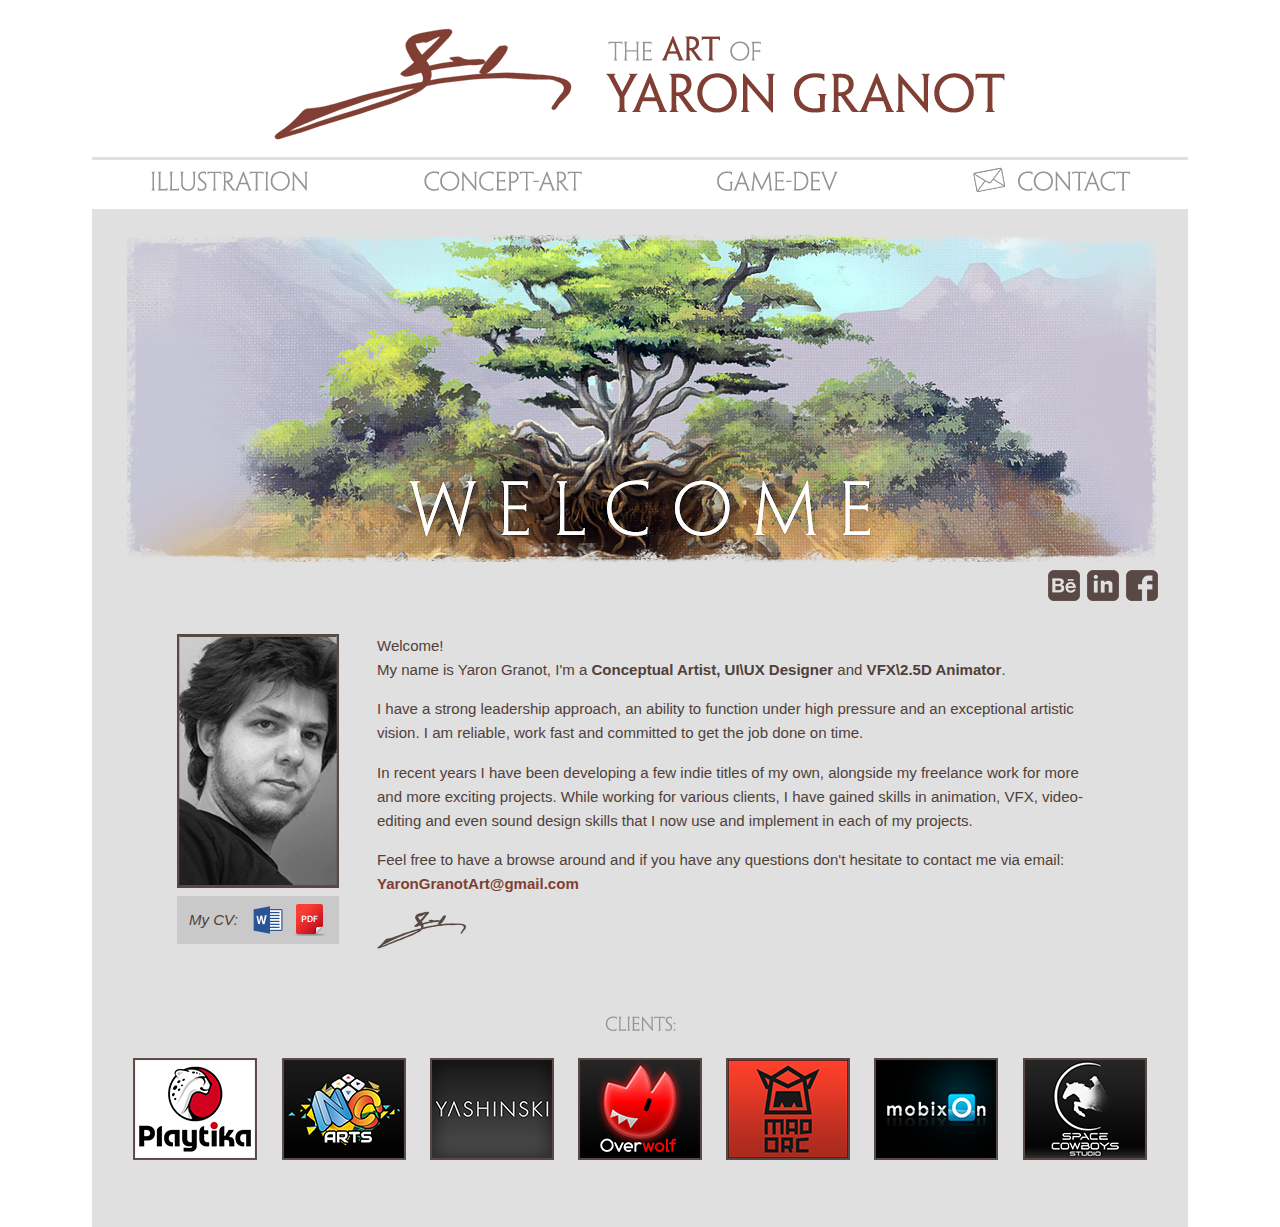
<file: index.html>
<!DOCTYPE html>
<html>
<head>
<link rel="icon" href="favicon.ico" type="image/x-icon"/>
<link rel="stylesheet" type="text/css" href="style.css">
<script src="https://ajax.googleapis.com/ajax/libs/jquery/2.1.4/jquery.min.js"></script>
<script src="menu.js"></script>
<title>The Art of Yaron Granot</title>
</head>
<body>
<div align="center">
<a href="index.html"><img src="img/header.png" id="header"/></a>
<div class="menu">
    <div class="tab"><a href="illustration.html">
        <img class="tab" src="img/tab_illustrations.png"/>
    </a></div>

    <div class="tab"><a href="concept_art.html">
        <img class="tab" src="img/tab_conceptart.png" />
    </a></div>

    <div class="tab"><a href="gamedev.html">
        <img class="tab" src="img/tab_gamedev.png" data-alt-src="img/tab_gamedev_over.png" />
    </a></div>

    <div class="tab"><a href="contact.html">
        <img class="tab" src="img/tab_contact.png" data-alt-src="img/tab_contact_over.png"/>
    </a></div>
</div>

<div class="bgcontent"><div class="content">
    <img src="img/home/home_animated_header_banner.jpg" />
    <div class="linkedin">
        <a href="https://www.behance.net/YaronGranoc5cc" id="linkedin2" target="_blank"></a>
        <a href="https://il.linkedin.com/in/yarongranot" id="linkedin1" target="_blank"></a>
        <a href="https://www.facebook.com/YaronGranotArt" id="linkedin3" target="_blank"></a>
    </div>

    <div class="homeparagraph">
        <div style="display:table-cell; width: 200px;">
            <img src="img/home/home_profilepic.jpg" style="vertical-align: top;" />
            <div class="cvbox">
            <span style="display:inline-block; padding: 7px; text-align: bottom;"> My CV: </span>
            <span>
            <a href="docs/Yaron_Granot_CV.docx" target="_blank"><img src="img/home/word.png"></a>
            <a href="docs/Yaron_Granot_CV.pdf" target="_blank"><img src="img/home/pdf.png"></a>
            </span>
            </div>
        </div>
        <div style="display:table-cell;">
        <p>Welcome!<br/>My name is Yaron Granot, I'm a <b>Conceptual Artist, UI\UX Designer</b> and <b>VFX\2.5D Animator</b>.</p>
<p>I have a strong leadership approach, an ability to function under high pressure and an exceptional artistic vision. I am reliable, work fast and committed to get the job done on time.</p>
		</p>In recent years I have been developing a few indie titles of my own, alongside my freelance work for more and more exciting projects. While working for various clients, I have gained skills in animation, VFX, video-editing and even sound design skills that I now use and implement in each of my projects.</p>
        <p>Feel free to have a browse around and if you have any questions don't hesitate to contact me via email: <a href="mailto:YaronGranotArt@gmail.com" target="_blank">YaronGranotArt@gmail.com</a></p>
            <p><img src="img/home/home_sign.png"/></p>
        </div>
    </div>
</div>

<div class="clients">
    <img src="img/home/home_clients_title.png" /><br>

    <a href="https://www.playtika.com/" target="_blank"><img src="img/home/home_clients_playtika.jpg" /></a>
	<a href="http://kazooloo.com/" target="_blank"><img src="img/home/home_clients_ncarts.jpg" /></a>
	<a href="http://www.yashinski.com/" target="_blank"><img src="img/home/home_clients_yashinsky.jpg" />
	<a href="http://overwolf.com/" target="_blank"><img src="img/home/home_clients_ow.jpg" /></a>
    <a href="https://www.madorc.com/lore/" target="_blank"><img src="img/home/home_clients_madorc.jpg" /></a>
    <a href="http://mobixon.co.il/" target="_blank"><img src="img/home/home_clients_mobixon.jpg" /></a>
    <a href="http://www.spacecowboysstudio.com/" target="_blank"><img src="img/home/home_clients_scs.jpg" /></a>
</div>

</div>

</div>
</body>
</html>
</file>
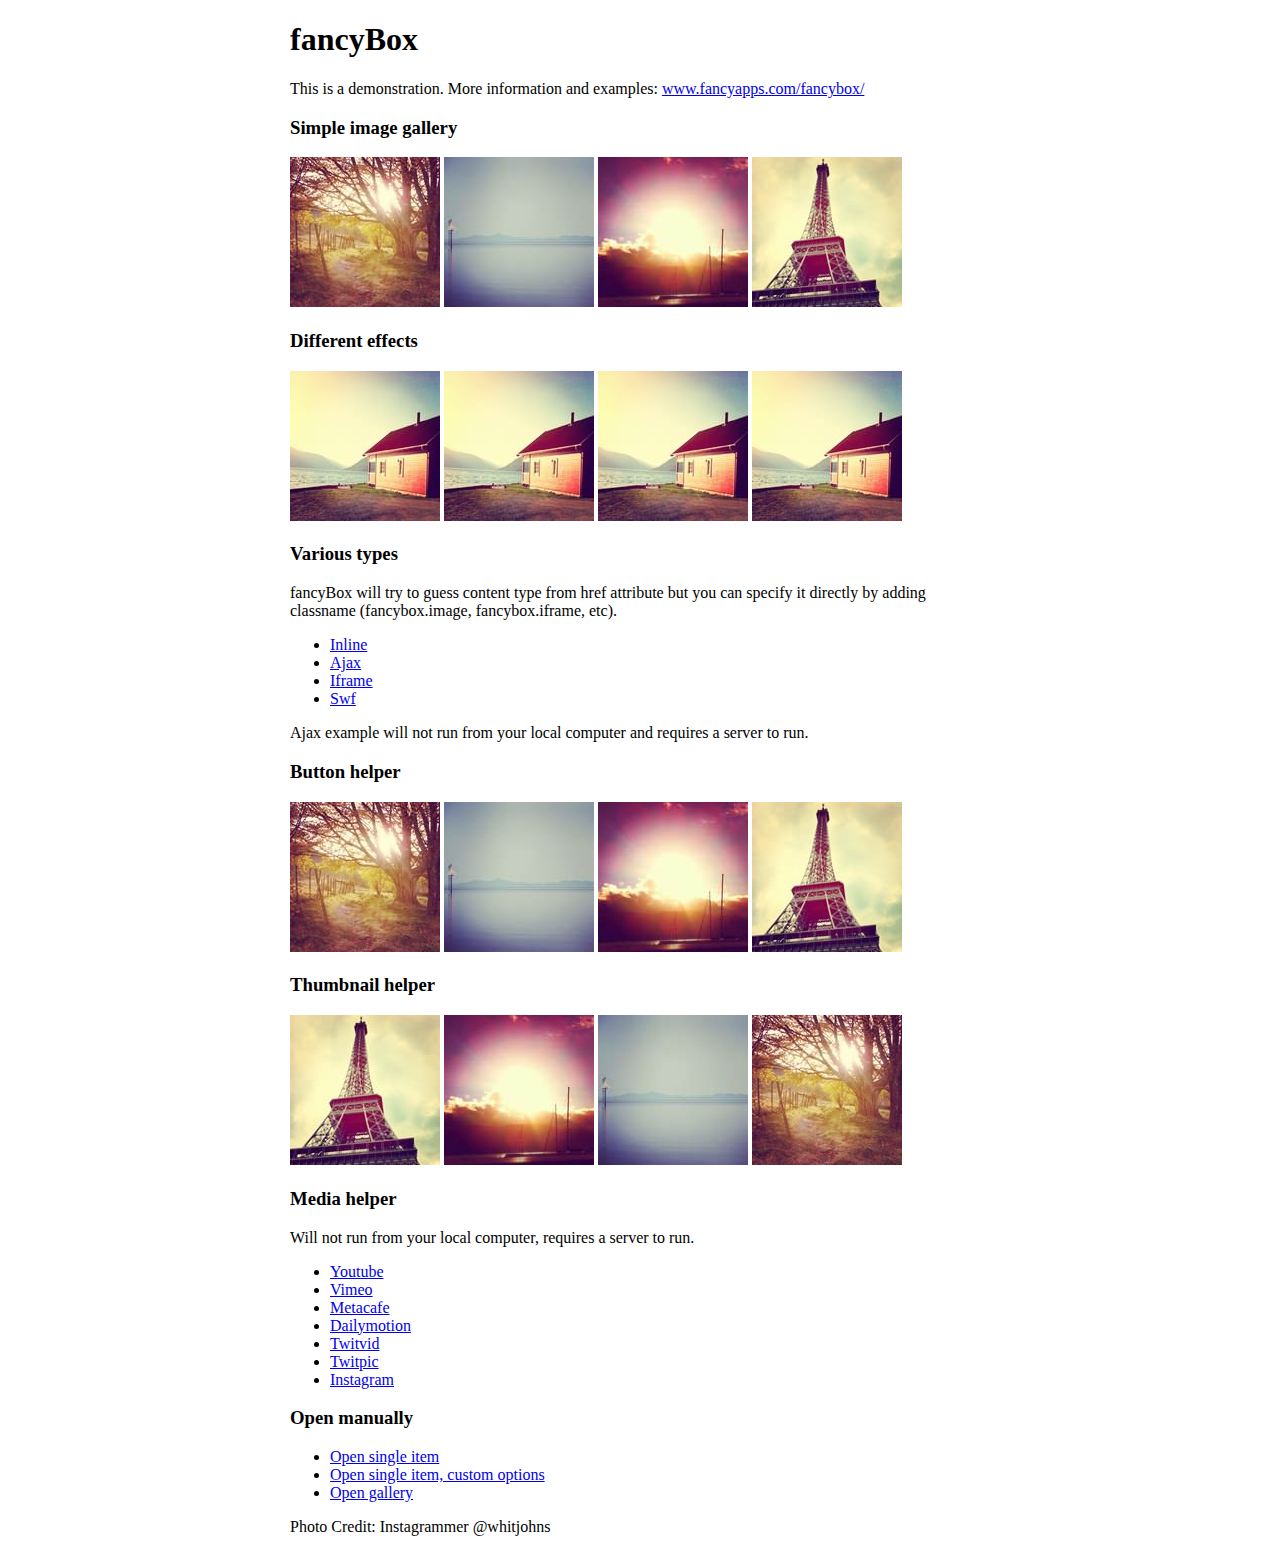
<file: fancybox/demo/index.html>
<!DOCTYPE html>
<html>
<head>
	<title>fancyBox - Fancy jQuery Lightbox Alternative | Demonstration</title>
	<meta http-equiv="Content-Type" content="text/html; charset=UTF-8" />

	<!-- Add jQuery library -->
	<script type="text/javascript" src="../lib/jquery-1.10.1.min.js"></script>

	<!-- Add mousewheel plugin (this is optional) -->
	<script type="text/javascript" src="../lib/jquery.mousewheel-3.0.6.pack.js"></script>

	<!-- Add fancyBox main JS and CSS files -->
	<script type="text/javascript" src="../source/jquery.fancybox.js?v=2.1.5"></script>
	<link rel="stylesheet" type="text/css" href="../source/jquery.fancybox.css?v=2.1.5" media="screen" />

	<!-- Add Button helper (this is optional) -->
	<link rel="stylesheet" type="text/css" href="../source/helpers/jquery.fancybox-buttons.css?v=1.0.5" />
	<script type="text/javascript" src="../source/helpers/jquery.fancybox-buttons.js?v=1.0.5"></script>

	<!-- Add Thumbnail helper (this is optional) -->
	<link rel="stylesheet" type="text/css" href="../source/helpers/jquery.fancybox-thumbs.css?v=1.0.7" />
	<script type="text/javascript" src="../source/helpers/jquery.fancybox-thumbs.js?v=1.0.7"></script>

	<!-- Add Media helper (this is optional) -->
	<script type="text/javascript" src="../source/helpers/jquery.fancybox-media.js?v=1.0.6"></script>

	<script type="text/javascript">
		$(document).ready(function() {
			/*
			 *  Simple image gallery. Uses default settings
			 */

			$('.fancybox').fancybox();

			/*
			 *  Different effects
			 */

			// Change title type, overlay closing speed
			$(".fancybox-effects-a").fancybox({
				helpers: {
					title : {
						type : 'outside'
					},
					overlay : {
						speedOut : 0
					}
				}
			});

			// Disable opening and closing animations, change title type
			$(".fancybox-effects-b").fancybox({
				openEffect  : 'none',
				closeEffect	: 'none',

				helpers : {
					title : {
						type : 'over'
					}
				}
			});

			// Set custom style, close if clicked, change title type and overlay color
			$(".fancybox-effects-c").fancybox({
				wrapCSS    : 'fancybox-custom',
				closeClick : true,

				openEffect : 'none',

				helpers : {
					title : {
						type : 'inside'
					},
					overlay : {
						css : {
							'background' : 'rgba(238,238,238,0.85)'
						}
					}
				}
			});

			// Remove padding, set opening and closing animations, close if clicked and disable overlay
			$(".fancybox-effects-d").fancybox({
				padding: 0,

				openEffect : 'elastic',
				openSpeed  : 150,

				closeEffect : 'elastic',
				closeSpeed  : 150,

				closeClick : true,

				helpers : {
					overlay : null
				}
			});

			/*
			 *  Button helper. Disable animations, hide close button, change title type and content
			 */

			$('.fancybox-buttons').fancybox({
				openEffect  : 'none',
				closeEffect : 'none',

				prevEffect : 'none',
				nextEffect : 'none',

				closeBtn  : false,

				helpers : {
					title : {
						type : 'inside'
					},
					buttons	: {}
				},

				afterLoad : function() {
					this.title = 'Image ' + (this.index + 1) + ' of ' + this.group.length + (this.title ? ' - ' + this.title : '');
				}
			});


			/*
			 *  Thumbnail helper. Disable animations, hide close button, arrows and slide to next gallery item if clicked
			 */

			$('.fancybox-thumbs').fancybox({
				prevEffect : 'none',
				nextEffect : 'none',

				closeBtn  : false,
				arrows    : false,
				nextClick : true,

				helpers : {
					thumbs : {
						width  : 50,
						height : 50
					}
				}
			});

			/*
			 *  Media helper. Group items, disable animations, hide arrows, enable media and button helpers.
			*/
			$('.fancybox-media')
				.attr('rel', 'media-gallery')
				.fancybox({
					openEffect : 'none',
					closeEffect : 'none',
					prevEffect : 'none',
					nextEffect : 'none',

					arrows : false,
					helpers : {
						media : {},
						buttons : {}
					}
				});

			/*
			 *  Open manually
			 */

			$("#fancybox-manual-a").click(function() {
				$.fancybox.open('1_b.jpg');
			});

			$("#fancybox-manual-b").click(function() {
				$.fancybox.open({
					href : 'iframe.html',
					type : 'iframe',
					padding : 5
				});
			});

			$("#fancybox-manual-c").click(function() {
				$.fancybox.open([
					{
						href : '1_b.jpg',
						title : 'My title'
					}, {
						href : '2_b.jpg',
						title : '2nd title'
					}, {
						href : '3_b.jpg'
					}
				], {
					helpers : {
						thumbs : {
							width: 75,
							height: 50
						}
					}
				});
			});


		});
	</script>
	<style type="text/css">
		.fancybox-custom .fancybox-skin {
			box-shadow: 0 0 50px #222;
		}

		body {
			max-width: 700px;
			margin: 0 auto;
		}
	</style>
</head>
<body>
	<h1>fancyBox</h1>

	<p>This is a demonstration. More information and examples: <a href="http://fancyapps.com/fancybox/">www.fancyapps.com/fancybox/</a></p>

	<h3>Simple image gallery</h3>
	<p>
		<a class="fancybox" href="1_b.jpg" data-fancybox-group="gallery" title="Lorem ipsum dolor sit amet"><img src="1_s.jpg" alt="" /></a>

		<a class="fancybox" href="2_b.jpg" data-fancybox-group="gallery" title="Etiam quis mi eu elit temp"><img src="2_s.jpg" alt="" /></a>

		<a class="fancybox" href="3_b.jpg" data-fancybox-group="gallery" title="Cras neque mi, semper leon"><img src="3_s.jpg" alt="" /></a>

		<a class="fancybox" href="4_b.jpg" data-fancybox-group="gallery" title="Sed vel sapien vel sem uno"><img src="4_s.jpg" alt="" /></a>
	</p>

	<h3>Different effects</h3>
	<p>
		<a class="fancybox-effects-a" href="5_b.jpg" title="Lorem ipsum dolor sit amet, consectetur adipiscing elit"><img src="5_s.jpg" alt="" /></a>

		<a class="fancybox-effects-b" href="5_b.jpg" title="Lorem ipsum dolor sit amet, consectetur adipiscing elit"><img src="5_s.jpg" alt="" /></a>

		<a class="fancybox-effects-c" href="5_b.jpg" title="Lorem ipsum dolor sit amet, consectetur adipiscing elit"><img src="5_s.jpg" alt="" /></a>

		<a class="fancybox-effects-d" href="5_b.jpg" title="Lorem ipsum dolor sit amet, consectetur adipiscing elit"><img src="5_s.jpg" alt="" /></a>
	</p>

	<h3>Various types</h3>
	<p>
		fancyBox will try to guess content type from href attribute but you can specify it directly by adding classname (fancybox.image, fancybox.iframe, etc).
	</p>
	<ul>
		<li><a class="fancybox" href="#inline1" title="Lorem ipsum dolor sit amet">Inline</a></li>
		<li><a class="fancybox fancybox.ajax" href="ajax.txt">Ajax</a></li>
		<li><a class="fancybox fancybox.iframe" href="iframe.html">Iframe</a></li>
		<li><a class="fancybox" href="http://www.adobe.com/jp/events/cs3_web_edition_tour/swfs/perform.swf">Swf</a></li>
	</ul>

	<div id="inline1" style="width:400px;display: none;">
		<h3>Etiam quis mi eu elit</h3>
		<p>
			Lorem ipsum dolor sit amet, consectetur adipiscing elit. Etiam quis mi eu elit tempor facilisis id et neque. Nulla sit amet sem sapien. Vestibulum imperdiet porta ante ac ornare. Nulla et lorem eu nibh adipiscing ultricies nec at lacus. Cras laoreet ultricies sem, at blandit mi eleifend aliquam. Nunc enim ipsum, vehicula non pretium varius, cursus ac tortor. Vivamus fringilla congue laoreet. Quisque ultrices sodales orci, quis rhoncus justo auctor in. Phasellus dui eros, bibendum eu feugiat ornare, faucibus eu mi. Nunc aliquet tempus sem, id aliquam diam varius ac. Maecenas nisl nunc, molestie vitae eleifend vel, iaculis sed magna. Aenean tempus lacus vitae orci posuere porttitor eget non felis. Donec lectus elit, aliquam nec eleifend sit amet, vestibulum sed nunc.
		</p>
	</div>

	<p>
		Ajax example will not run from your local computer and requires a server to run.
	</p>

	<h3>Button helper</h3>
	<p>
		<a class="fancybox-buttons" data-fancybox-group="button" href="1_b.jpg"><img src="1_s.jpg" alt="" /></a>

		<a class="fancybox-buttons" data-fancybox-group="button" href="2_b.jpg"><img src="2_s.jpg" alt="" /></a>

		<a class="fancybox-buttons" data-fancybox-group="button" href="3_b.jpg"><img src="3_s.jpg" alt="" /></a>

		<a class="fancybox-buttons" data-fancybox-group="button" href="4_b.jpg"><img src="4_s.jpg" alt="" /></a>
	</p>

	<h3>Thumbnail helper</h3>
	<p>
		<a class="fancybox-thumbs" data-fancybox-group="thumb" href="4_b.jpg"><img src="4_s.jpg" alt="" /></a>

		<a class="fancybox-thumbs" data-fancybox-group="thumb" href="3_b.jpg"><img src="3_s.jpg" alt="" /></a>

		<a class="fancybox-thumbs" data-fancybox-group="thumb" href="2_b.jpg"><img src="2_s.jpg" alt="" /></a>

		<a class="fancybox-thumbs" data-fancybox-group="thumb" href="1_b.jpg"><img src="1_s.jpg" alt="" /></a>
	</p>

	<h3>Media helper</h3>
	<p>
		Will not run from your local computer, requires a server to run.
	</p>

	<ul>
		<li><a class="fancybox-media" href="http://www.youtube.com/watch?v=opj24KnzrWo">Youtube</a></li>
		<li><a class="fancybox-media" href="http://vimeo.com/47480346">Vimeo</a></li>
		<li><a class="fancybox-media" href="http://www.metacafe.com/watch/7635964/">Metacafe</a></li>
		<li><a class="fancybox-media" href="http://www.dailymotion.com/video/xoeylt_electric-guest-this-head-i-hold_music">Dailymotion</a></li>
		<li><a class="fancybox-media" href="http://twitvid.com/QY7MD">Twitvid</a></li>
		<li><a class="fancybox-media" href="http://twitpic.com/7p93st">Twitpic</a></li>
		<li><a class="fancybox-media" href="http://instagr.am/p/IejkuUGxQn">Instagram</a></li>
	</ul>

	<h3>Open manually</h3>
	<ul>
		<li><a id="fancybox-manual-a" href="javascript:;">Open single item</a></li>
		<li><a id="fancybox-manual-b" href="javascript:;">Open single item, custom options</a></li>
		<li><a id="fancybox-manual-c" href="javascript:;">Open gallery</a></li>
	</ul>

	<p>
		Photo Credit: Instagrammer @whitjohns
	</p>
</body>
</html>
</file>
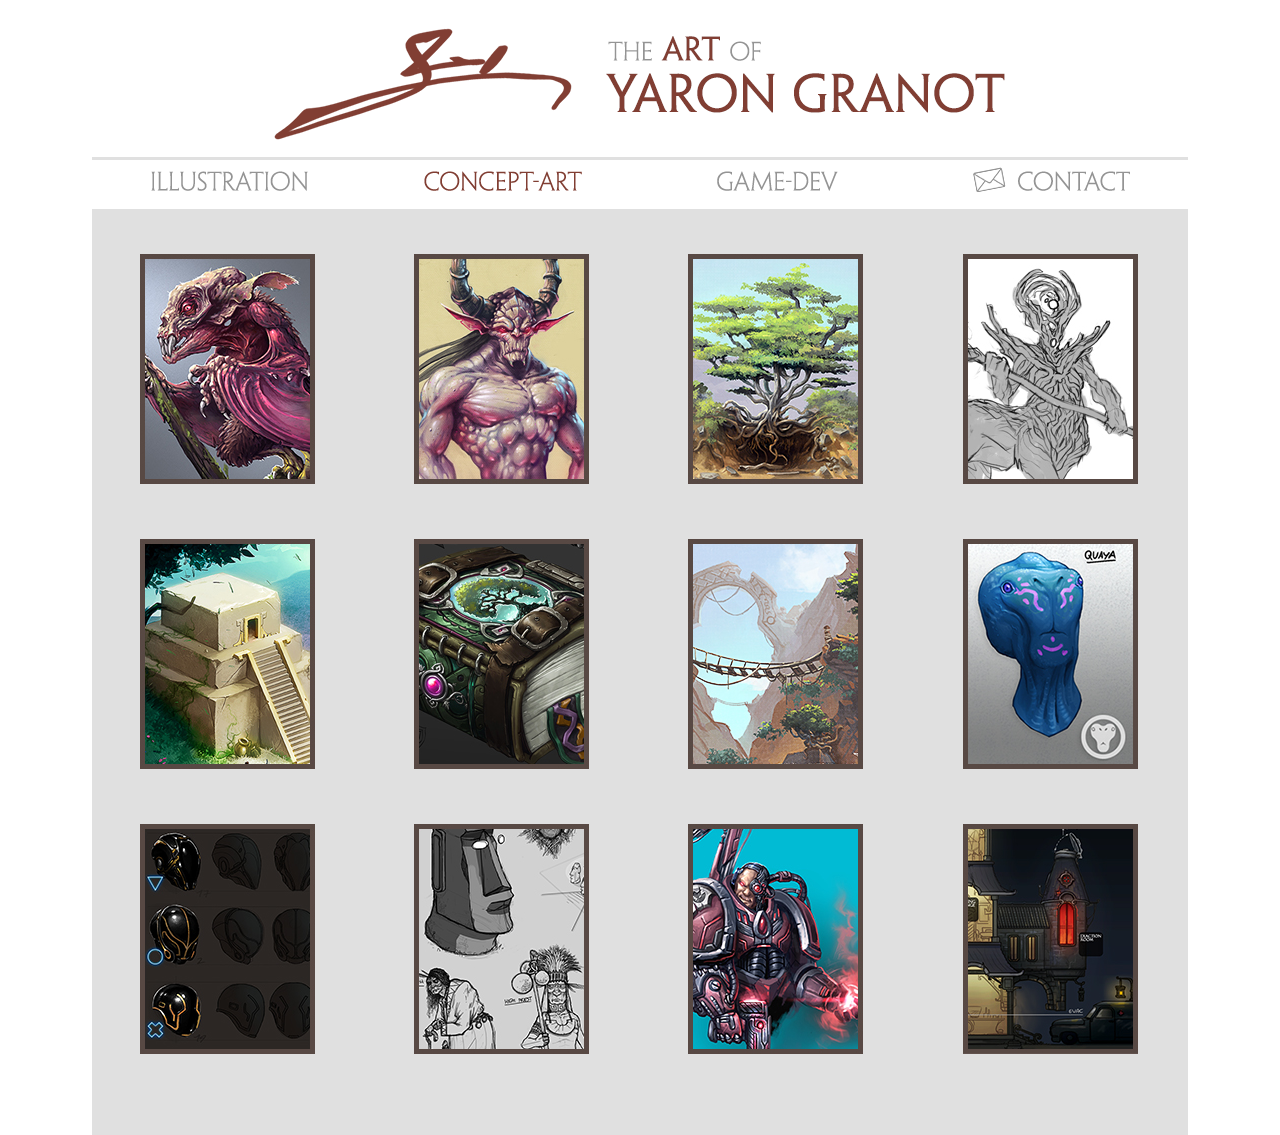
<file: concept_art.html>
<!DOCTYPE html>
<html>
<head>
<link rel="icon" href="favicon.ico" type="image/x-icon"/>
<link rel="stylesheet" type="text/css" href="style.css">
<script src="https://ajax.googleapis.com/ajax/libs/jquery/2.1.4/jquery.min.js"></script>
<script src="menu.js"></script>
<title>The Art of Yaron Granot</title>
<link rel="stylesheet" href="fancybox/source/jquery.fancybox.css?v=2.1.5" type="text/css" media="screen" />
<script type="text/javascript" src="fancybox/source/jquery.fancybox.pack.js?v=2.1.5"></script>
<script type="text/javascript">
</script>
</head>
<body>
<div align="center">
<a href="index.html"><img src="img/header.png" id="header"/></a>
<div class="menu">
    <div class="tab"><a href="illustration.html">
        <img class="tab" src="img/tab_illustrations.png"/>
    </a></div>

    <div class="tab"><a href="concept_art.html">
        <img class="chosentab" src="img/tab_conceptart_over.png" />
    </a></div>

    <div class="tab"><a href="gamedev.html">
        <img class="tab" src="img/tab_gamedev.png" />
    </a></div>

    <div class="tab"><a href="contact.html">
        <img class="tab" src="img/tab_contact.png" />
    </a></div>
</div>

<div class="bgcontent">
    <div class="tiles">
	<a class="fancybox" rel="group" href="img/concept/concept_fleshimp.jpg" title='Flesh Imp' year="2015" caption='Personal concept.'>
            <img class="tileoverlay" src="img/thumnail_over.png" />
            <img src="img/concept/concept_fleshimp_thumb.jpg" alt="" />
        </a>
		<a class="fancybox" rel="group" href="img/concept/concept_demonconcept.jpg" title='Demon concpet' year="2016" caption="Creature design assignment.">
            <img class="tileoverlay" src="img/thumnail_over.png" />
            <img src="img/concept/concept_demonconcept_thumb.jpg" alt="" />
        </a>
		<a class="fancybox" rel="group" href="img/concept/concept_lonetree.jpg" title='Lone Tree' year="2016" caption="environment concept sketch.">
            <img class="tileoverlay" src="img/thumnail_over.png" />
            <img src="img/concept/concept_lonetree_thumb.jpg" alt="" />
        </a>
		<a class="fancybox" rel="group" href="img/concept/concept_hexoulenemies.jpg" title='Hexoul enemies sketches' year="2016" caption="monsters & creatures sketches.">
            <img class="tileoverlay" src="img/thumnail_over.png" />
            <img src="img/concept/concept_hexoulenemies_thumb.jpg" alt="" />
        </a>
        <a class="fancybox" rel="group" href="img/concept/concept_mayanenvironment.jpg" title='Mayan Environment Concept' year="2016" caption='Environment design assigment as part of an online course.'>
            <img class="tileoverlay" src="img/thumnail_over.png" />
            <img src="img/concept/concept_mayanenvironment_thumb.jpg" alt="" />
        </a>
		<a class="fancybox" rel="group" href="img/concept/concept_spellbook.jpg" title='Spellbook prop Concept' year="2016" caption='Prop design assigment as part of an online course.'>
            <img class="tileoverlay" src="img/thumnail_over.png" />
            <img src="img/concept/concept_spellbook_thumb.jpg" alt="" />
        </a>
		  <a class="fancybox" rel="group" href="img/concept/concept_cliffbridge.jpg" title='Cliff Bridge' year="2016" caption="environment concept sketch.">
            <img class="tileoverlay" src="img/thumnail_over.png" />
            <img src="img/concept/concept_cliffbridge_thumb.jpg" alt="" />
        </a>
		
		<a class="fancybox" rel="group" href="img/concept/concept_eltium races.jpg" title='"Eltium" concepts' year="2014" caption='Race concepts for a sci-fi web game.'>
            <img class="tileoverlay" src="img/thumnail_over.png" />
            <img src="img/concept/concept_eltium races_thumb.jpg" alt="" />
        </a>
        <a class="fancybox" rel="group" href="img/concept/concept_william_helmets.jpg" title='"Will.i.am" clip - helmets concepts' year="2015" caption='Helmets concepts for a clip by will.i.am (black eyed peas)'>
            <img class="tileoverlay" src="img/thumnail_over.png" />
            <img src="img/concept/concept_william_helmets_thumb.jpg" alt="" />
        </a>
        <a class="fancybox" rel="group" href="img/concept/concept_rapanui.jpg" title='"Rapa-nui" concept sketches' year="2014" caption='Various sketches done for a game project revolving the easter island tradegy.'>
            <img class="tileoverlay" src="img/thumnail_over.png" />
            <img src="img/concept/concept_rapanui_thumb.jpg" alt="" />
        </a>
        <a class="fancybox" rel="group" href="img/concept/concept_ow_developerspage.jpg" title="overwolf's developes page concepts" year="2015" caption="Two main sketches chosen for the developers' page at overwolf.">
            <img class="tileoverlay" src="img/thumnail_over.png" />
            <img src="img/concept/concept_ow_developerspage_thumb.jpg" alt="" />
        </a>
		
        <a class="fancybox" rel="group" href="img/concept/concept_haunted_hospital.jpg" title='haunted hospital mockup' year="2013" caption='concept for a mobile game.'>
            <img class="tileoverlay" src="img/thumnail_over.png" />
            <img src="img/concept/concept_haunted_hospital_thumb.jpg" alt="" />
        </a>
		
        
        
        
    </div class="tiles">
</div>



</div>
</body>
</html>
</file>
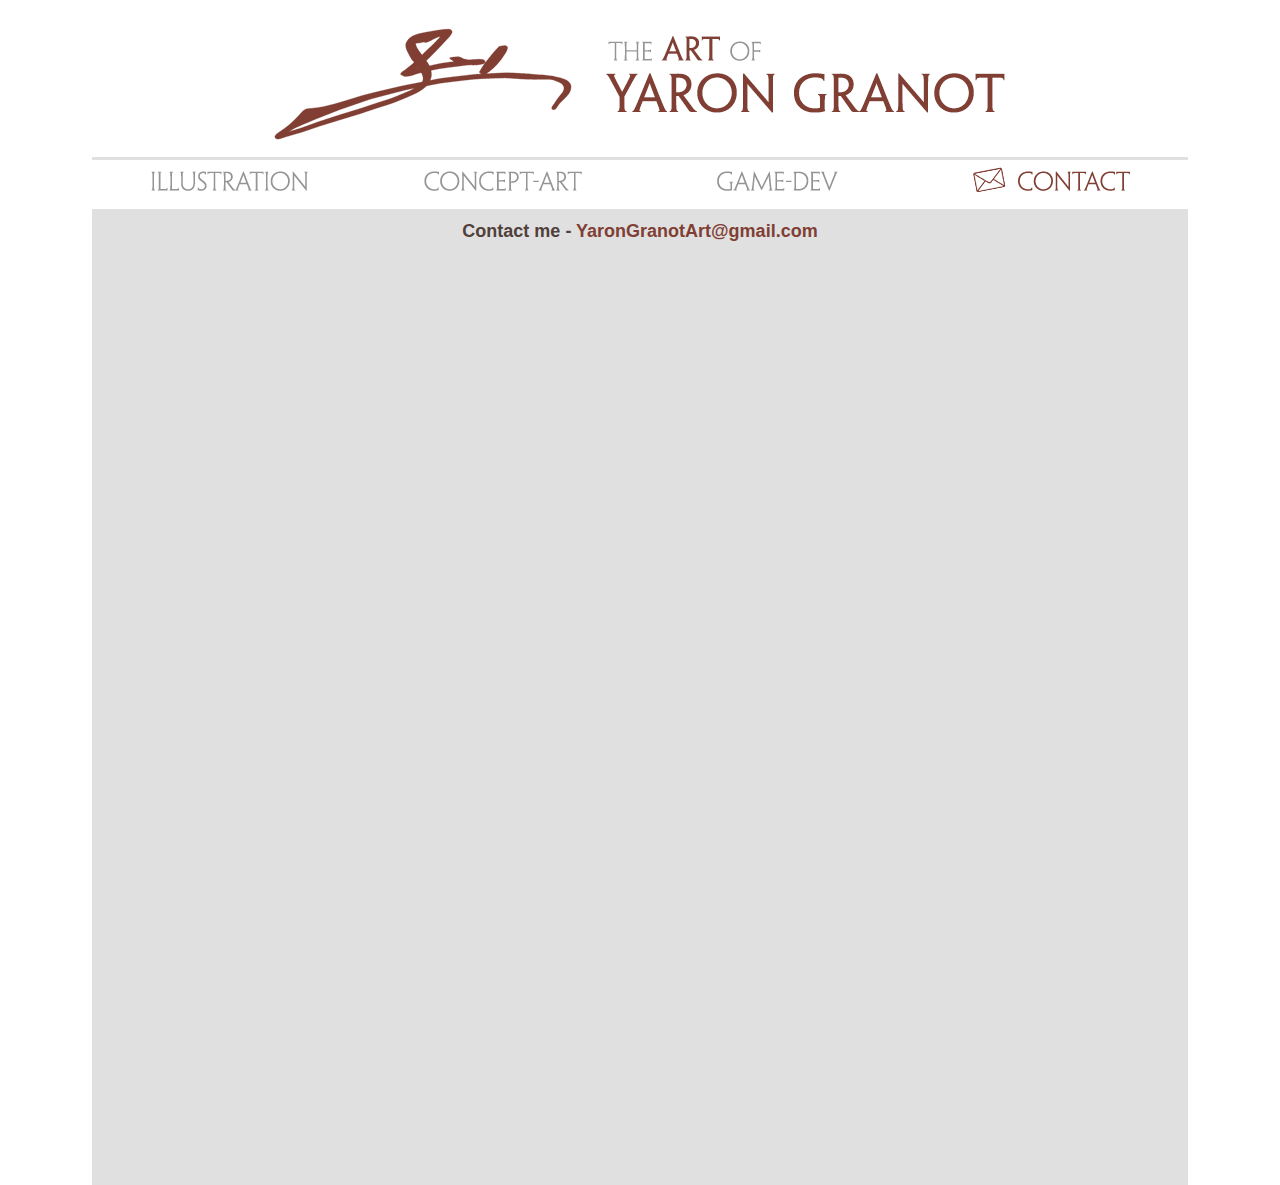
<file: contact.html>
<!DOCTYPE html>
<html>
<head>
<link rel="icon" href="favicon.ico" type="image/x-icon" />
<link rel="stylesheet" type="text/css" href="style.css">
<script src="https://ajax.googleapis.com/ajax/libs/jquery/2.1.4/jquery.min.js"></script>
<script src="menu.js"></script>
<title>The Art of Yaron Granot</title>
<link rel="stylesheet" href="fancybox/source/jquery.fancybox.css?v=2.1.5" type="text/css" media="screen" />
<script type="text/javascript" src="fancybox/source/jquery.fancybox.pack.js?v=2.1.5"></script>

<script src="contactform_free/freecontactformvalidation.js"></script>
<script>
	required.add('Full_Name','NOT_EMPTY','Full Name');
	required.add('Email_Address','EMAIL','Email Address');
	required.add('Your_Message','NOT_EMPTY','Your Message');
</script>   
<link rel="stylesheet" type="text/css" href="contactform_free/freecontactform.css">
</head>
<body>
<div align="center">
<a href="index.html"><img src="img/header.png" id="header "/></a>
<div class="menu">
    <div class="tab"><a href="illustration.html">
        <img class="tab" src="img/tab_illustrations.png" />
    </a></div>

    <div class="tab"><a href="concept_art.html">
        <img class="tab" src="img/tab_conceptart.png" />
    </a></div>

    <div class="tab"><a href="gamedev.html">
        <img class="tab" src="img/tab_gamedev.png" data-alt-src="img/tab_gamedev_over.png" />
    </a></div>

    <div class="tab"><a href="contact.html">
        <img class="chosentab" src="img/tab_contact_over.png" />
    </a></div>
</div>

<div class="bgcontent" style="padding-bottom: 0px;">
    <div class="freecontactformheader">Contact me - <a href="mailto:YaronGranotArt@gmail.com" target="_blank">YaronGranotArt@gmail.com</a></div>
    <iframe src="https://docs.google.com/forms/d/e/1FAIpQLSeXqzwF5AD43OK0K_5SUpkWIiz_1dDAA6zoWbG-Umc2Y_796w/viewform?embedded=true" width="1100" height="925" frameborder="0" marginheight="0" marginwidth="0">Loading...</iframe>
</div>
</body>
</html>
</file>
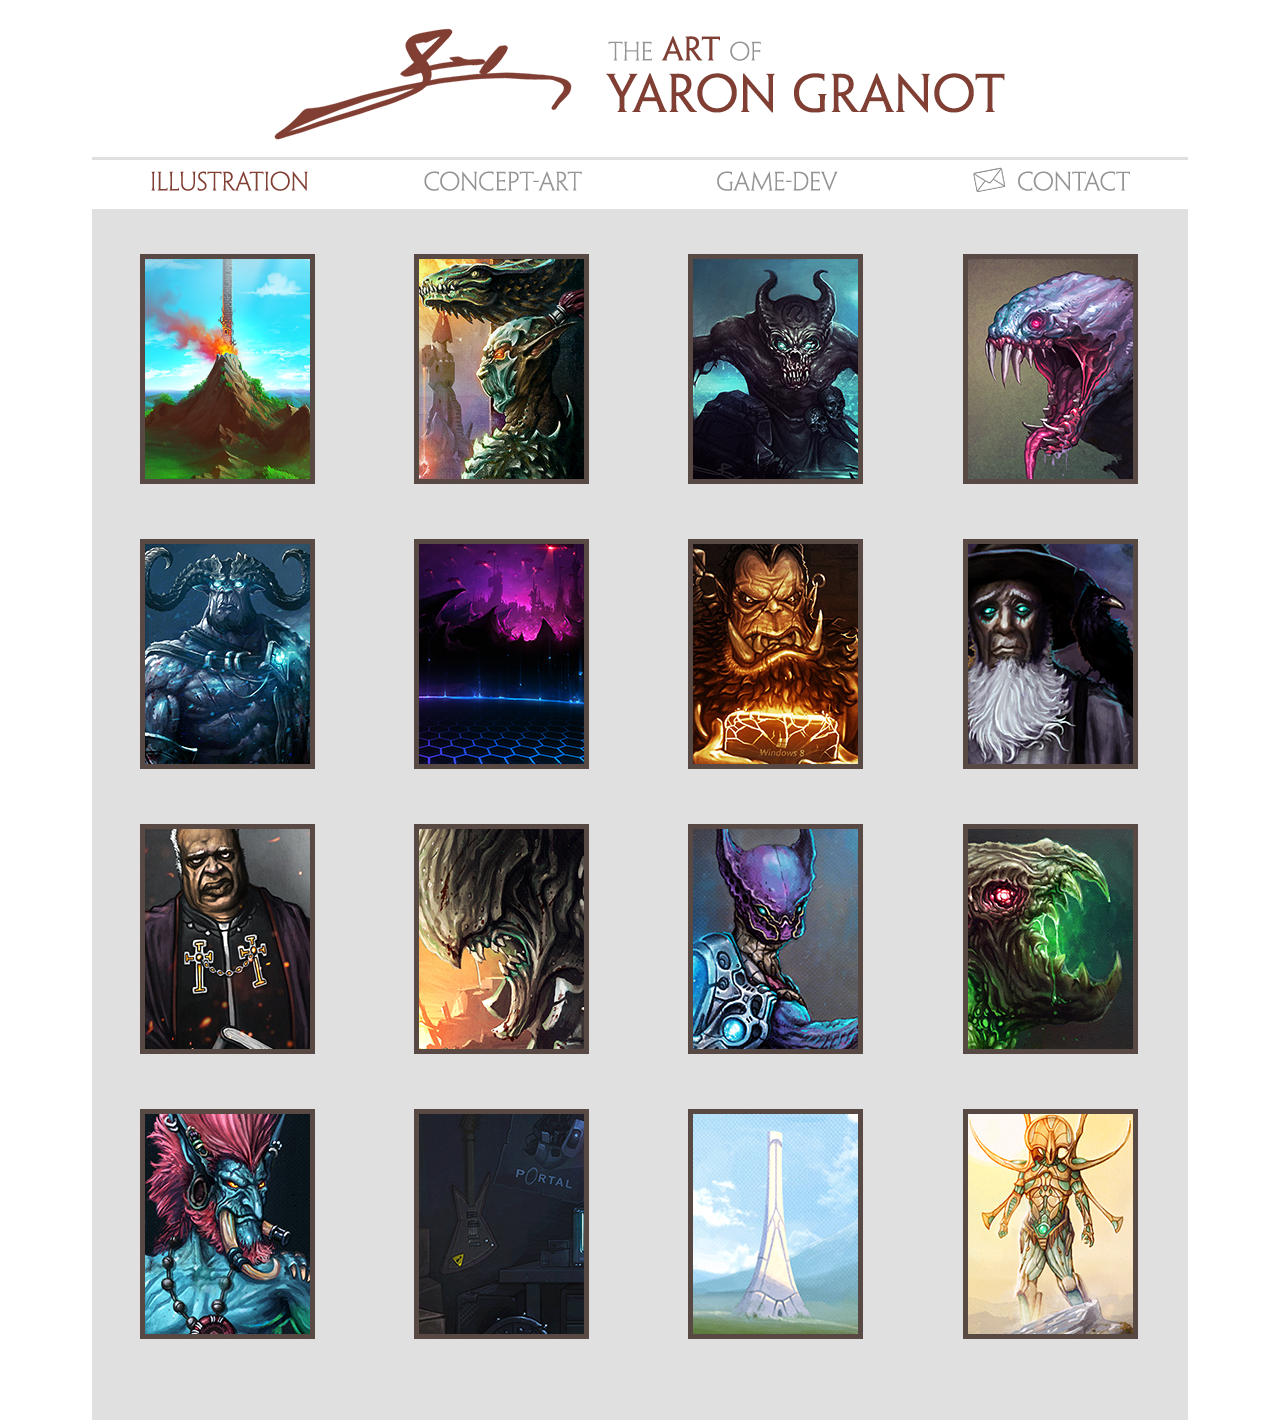
<file: illustration.html>
<!DOCTYPE html>
<html>
<head>
<link rel="icon" href="favicon.ico" type="image/x-icon"/>
<link rel="stylesheet" type="text/css" href="style.css">
<script src="https://ajax.googleapis.com/ajax/libs/jquery/2.1.4/jquery.min.js"></script>
<script src="menu.js"></script>
<title>The Art of Yaron Granot</title>
<link rel="stylesheet" href="fancybox/source/jquery.fancybox.css?v=2.1.5" type="text/css" media="screen" />
<script type="text/javascript" src="fancybox/source/jquery.fancybox.pack.js?v=2.1.5"></script>
<script type="text/javascript">
</script>
</head>
<body>
<div align="center">
<a href="index.html"><img src="img/header.png" id="header"/></a>
<div class="menu">
    <div class="tab"><a href="illustration.html">
        <img class="chosentab" src="img/tab_illustrations_over.png"/>
    </a></div>

    <div class="tab"><a href="concept_art.html">
        <img class="tab" src="img/tab_conceptart.png" />
    </a></div>

    <div class="tab"><a href="gamedev.html">
        <img class="tab" src="img/tab_gamedev.png" data-alt-src="img/tab_gamedev_over.png" />
    </a></div>

    <div class="tab"><a href="contact.html">
        <img class="tab" src="img/tab_contact.png" data-alt-src="img/tab_contact_over.png"/>
    </a></div>
</div>

<div class="bgcontent">
    <div class="tiles">
        </a>
		<a class="fancybox" rel="group" href="img/illustrations/illustraion_volcanointro.jpg" title='"Story Compositions"' year=2017 caption='Intro shots for my indie project Volcano Tower.'>
            <img class="tileoverlay" src="img/thumnail_over.png" />
            <img src="img/illustrations/illustraion_volcanointro_thumb.jpg" alt="" />
        </a>
		<a class="fancybox" rel="group" href="img/illustrations/illustraion_druidofthescales.jpg" title='"Druid of the Scales"' year=2016 caption='Personal work.'>
            <img class="tileoverlay" src="img/thumnail_over.png" />
            <img src="img/illustrations/illustraion_druidofthescales_thumb.jpg" alt="" />
        </a>
		<a class="fancybox" rel="group" href="img/illustrations/illustraion_swamper.jpg" title='"Swamper"' year=2015 caption='Personal work.'>
            <img class="tileoverlay" src="img/thumnail_over.png" />
            <img src="img/illustrations/illustraion_swamper_thumb.jpg" alt="" />
        </a>
		<a class="fancybox" rel="group" href="img/illustrations/illustraion_cherry.jpg" title='"Cherry"' year=2015 caption='Watching my dog drink water made me come up with this one...'>
            <img class="tileoverlay" src="img/thumnail_over.png" />
            <img src="img/illustrations/illustraion_cherry_thumb.jpg" alt="" />
        </a>
		<a class="fancybox" rel="group" href="img/illustrations/illustraion_titansofthefrost.jpg" title='"Titans of the Frost"' year=2015 caption='Personal work.'>
            <img class="tileoverlay" src="img/thumnail_over.png" />
            <img src="img/illustrations/illustraion_titansofthefrost_thumb.jpg" alt="" />
        </a>
		<a class="fancybox" rel="group" href="img/illustrations/illustraion_kazoolooportal.jpg" title='The "Kazooloo" portal' year="2015" caption="a background illustration for Kazooloo game." link="Kazooloo Site" linkref="https://www.kazooloo.com">
            <img class="tileoverlay" src="img/thumnail_over.png" />
            <img src="img/illustrations/illustraion_kazoolooportal_thumb.jpg" />
        </a>
		<a class="fancybox" rel="group" href="img/illustrations/illustraion_hardcore_touch.jpg" title='"The Hardcore Touch"' year="2014" caption="Large Print i did for overwolf's developers booth at gamescom 2014." link="Overwolf @ Gamescom 2014 - Official Aftermovie" linkref="https://youtu.be/nnKWSW1c3N8?t=59s">
            <img class="tileoverlay" src="img/thumnail_over.png" />
            <img src="img/illustrations/illustraion_hardcore_touch_thumb.jpg" />
        </a>
		<a class="fancybox" rel="group" href="img/illustrations/illustraion_sleepwalkerjoe.jpg" title='"Sleepwalker Joe"' year="2014" caption='They say old joe follows the will of a magic raven on sleepless nights...'>
            <img class="tileoverlay" src="img/thumnail_over.png" />
            <img src="img/illustrations/illustraion_sleepwalkerjoe_thumb.jpg" />
        </a>
        
        <a class="fancybox" rel="group" href="img/illustrations/illustraion_blackpriest.jpg" title='"The Black Priest"' year="2014" caption='"For the LORD your God is a consuming fire, a jealous God". Deuteronomy 4:24'>
            <img class="tileoverlay" src="img/thumnail_over.png" />
            <img src="img/illustrations/illustraion_blackpriest_thumb.jpg" />
        </a>
		<a class="fancybox" rel="group" href="img/illustrations/illustraion_darklings.jpg" title='"Darklings"' year="2015" caption='"An old kingdom in ruins, crawling with death..."'>
            <img class="tileoverlay" src="img/thumnail_over.png" />
            <img src="img/illustrations/illustraion_darklings_thumb.jpg" alt="" />
        </a>
        <a class="fancybox" rel="group" href="img/illustrations/illustraion_aidirian_gurguard.jpg" title="&quot;Aidirian Gur'Guard&quot;" year="2015" caption='"Bow before the royal guard, insects!"'>
            <img class="tileoverlay" src="img/thumnail_over.png" />
            <img src="img/illustrations/illustraion_aidirian_gurguard_thumb.jpg" />
        </a>
        <a class="fancybox" rel="group" href="img/illustrations/illustraion_swallow.jpg" title='"Swallow"' year="2015" caption='"Braghhhhhh-brlbrlbrlllrrrrrr..."'>
            <img class="tileoverlay" src="img/thumnail_over.png" />
            <img src="img/illustrations/illustraion_swallow_thumb.jpg" />
        </a>
        <a class="fancybox" rel="group" href="img/illustrations/illustraion_voodoo_blade.jpg" title='"Voodoo blade"' year="2015" caption='"Here comes da voodoo..."'>
            <img class="tileoverlay" src="img/thumnail_over.png" />
            <img src="img/illustrations/illustraion_voodoo_blade_thumb.jpg" />
        </a>
		  <a class="fancybox" rel="group" href="img/illustrations/illustraion_madorcroom.jpg" title='Mad Orc's room' year="2014" caption="a background illustration for mad orc coming soon web page.">
            <img class="tileoverlay" src="img/thumnail_over.png" />
            <img src="img/illustrations/illustraion_madorcroom_thumb.jpg" />
        </a>
		<a class="fancybox" rel="group" href="img/illustrations/illustraion_sanctuary.jpg" title='"Sanctuary"' year="2013" caption='Personal work.'>
            <img class="tileoverlay" src="img/thumnail_over.png" />
            <img src="img/illustrations/illustraion_sanctuary_thumb.jpg" />
        <a class="fancybox" rel="group" href="img/illustrations/illustraion_shegado.jpg" title='"Shegado"' year="2013" caption='Personal work.'>
            <img class="tileoverlay" src="img/thumnail_over.png" />
            <img src="img/illustrations/illustraion_shegado_thumb.jpg" />
        </a>
		
		
    </div class="tiles">
</div>



</div>
</body>
</html>
</file>
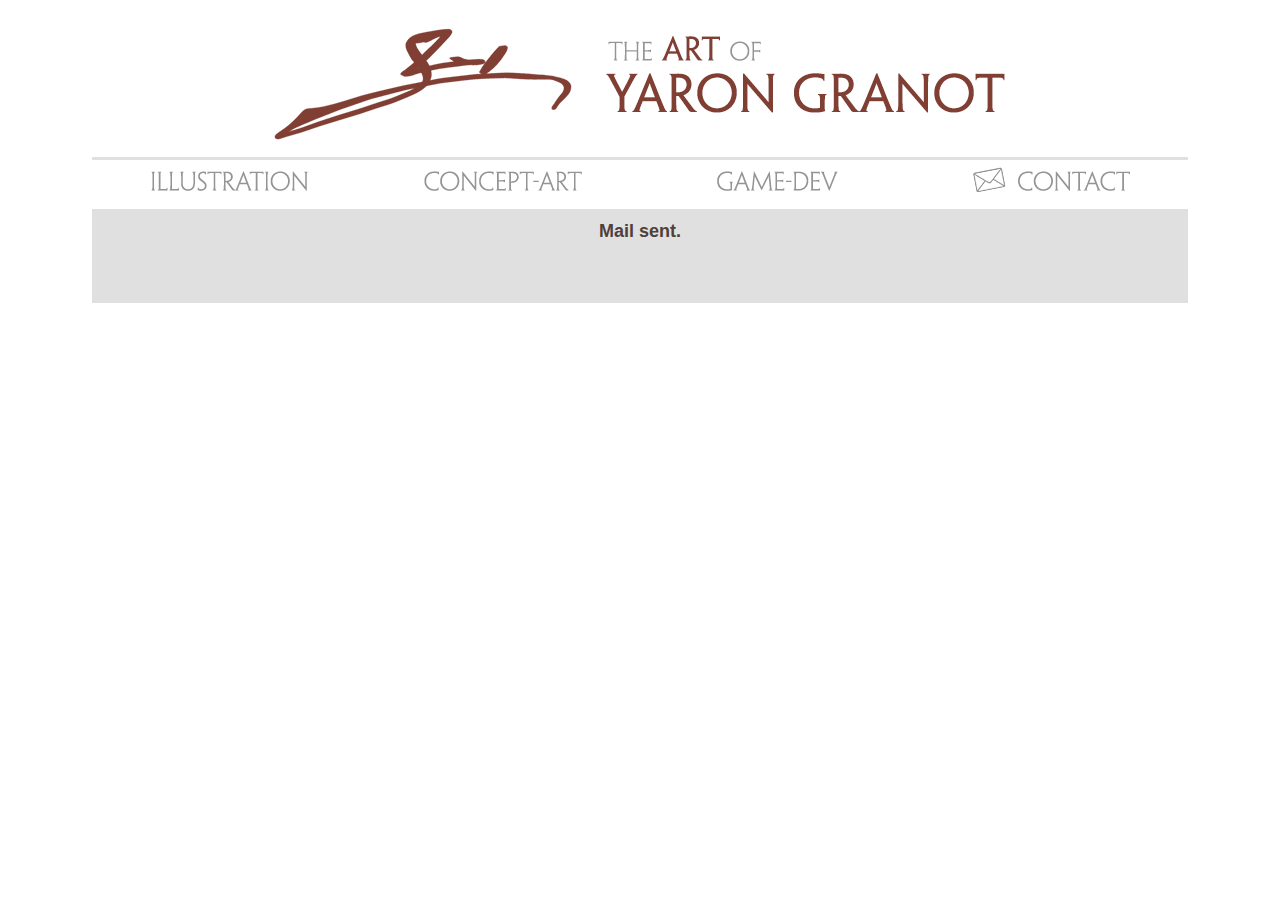
<file: submitted.html>
<!DOCTYPE html>
<html>
<head>
<link rel="icon" href="favicon.ico" type="image/x-icon"/>
<link rel="stylesheet" type="text/css" href="style.css">
<script src="https://ajax.googleapis.com/ajax/libs/jquery/2.1.4/jquery.min.js"></script>
<script src="menu.js"></script>
<title>The Art of Yaron Granot</title>
<link rel="stylesheet" href="fancybox/source/jquery.fancybox.css?v=2.1.5" type="text/css" media="screen" />
<script type="text/javascript" src="fancybox/source/jquery.fancybox.pack.js?v=2.1.5"></script>
<link rel="stylesheet" type="text/css" href="contactform_free/freecontactform.css">
</head>
<body>
<div align="center">
<a href="index.html"><img src="img/header.png" id="header"/></a>
<div class="menu">
    <div class="tab"><a href="illustration.html">
        <img class="tab" src="img/tab_illustrations.png"/>
    </a></div>

    <div class="tab"><a href="concept_art.html">
        <img class="tab" src="img/tab_conceptart.png" />
    </a></div>

    <div class="tab"><a href="gamedev.html">
        <img class="tab" src="img/tab_gamedev.png" data-alt-src="img/tab_gamedev_over.png" />
    </a></div>

    <div class="tab"><a href="contact.html">
        <img class="tab" src="img/tab_contact.png" data-alt-src="img/tab_contact_over.png"/>
    </a></div>
</div>

<div class="bgcontent">
<div class="freecontactformheader">Mail sent.</div>
</div>



</div>
</body>
</html>
</file>
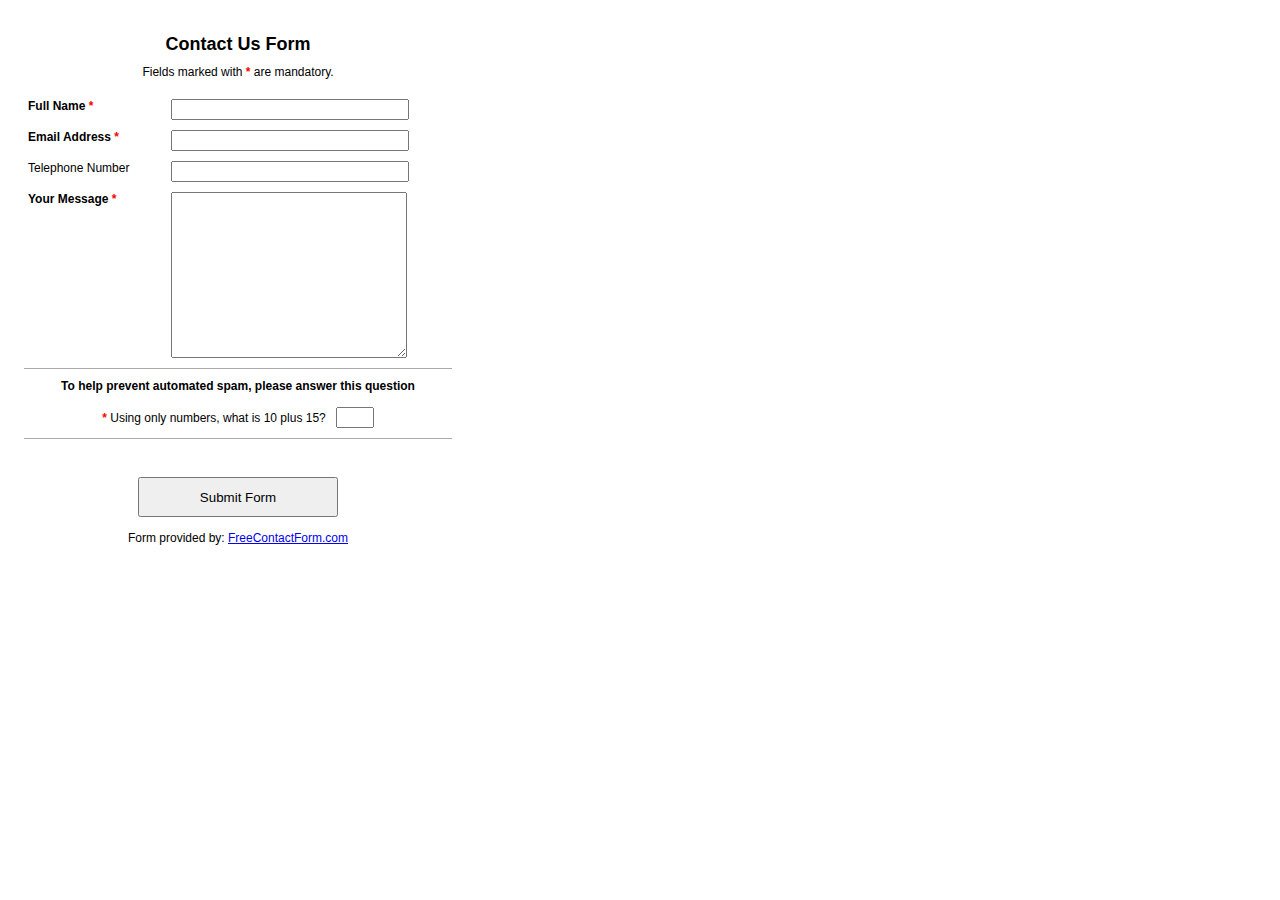
<file: contactform_free/contactform.htm>
<!--
URL: www.freecontactform.com
Version: FreeContactForm Free V2.2
Copyright (c) 2013 Stuart Cochrane
THE SOFTWARE IS PROVIDED "AS IS", WITHOUT WARRANTY OF ANY KIND, EXPRESS OR
IMPLIED, INCLUDING BUT NOT LIMITED TO THE WARRANTIES OF MERCHANTABILITY,
FITNESS FOR A PARTICULAR PURPOSE AND NONINFRINGEMENT. IN NO EVENT SHALL THE
AUTHORS OR COPYRIGHT HOLDERS BE LIABLE FOR ANY CLAIM, DAMAGES OR OTHER
LIABILITY, WHETHER IN AN ACTION OF CONTRACT, TORT OR OTHERWISE, ARISING FROM,
OUT OF OR IN CONNECTION WITH THE SOFTWARE OR THE USE OR OTHER DEALINGS IN
THE SOFTWARE.
-->
<!DOCTYPE html PUBLIC "-//W3C//DTD HTML 4.01 Transitional//EN" "http://www.w3.org/TR/html4/loose.dtd">
<html>
	<head>
	<meta http-equiv="Content-Type" content="text/html; charset=UTF-8">
	<title>Contact Us</title>
	<script src="freecontactformvalidation.js"></script>
	<script>
	required.add('Full_Name','NOT_EMPTY','Full Name');
	required.add('Email_Address','EMAIL','Email Address');
	required.add('Your_Message','NOT_EMPTY','Your Message');
	required.add('AntiSpam','NOT_EMPTY','Anti-Spam Question');
	</script>
	<link rel="stylesheet" type="text/css" href="freecontactform.css">
	</head>
	<body>
	
	<form name="freecontactform" method="post" action="freecontactformprocess.php" onsubmit="return validate.check(this)">
	<table width="400px" class="freecontactform">
	<tr>
	 <td colspan="2">
	  
	 <div class="freecontactformheader">Contact Us Form</div>
	  
	 <div class="freecontactformmessage">Fields marked with <span class="required_star"> * </span> are mandatory.</div>
	  
	 </td>
	</tr>
	<tr>
	 <td valign="top">
	  <label for="Full_Name" class="required">Full Name<span class="required_star"> * </span></label>
	 </td>
	 <td valign="top">
	  <input type="text" name="Full_Name" id="Full_Name" maxlength="80" style="width:230px">
	 </td>
	</tr>
	<tr>
	 <td valign="top">
	  <label for="Email_Address" class="required">Email Address<span class="required_star"> * </span></label>
	 </td>
	 <td valign="top">
	  <input type="text" name="Email_Address" id="Email_Address" maxlength="100" style="width:230px">
	 </td>
	</tr>
	<tr>
	 <td valign="top">
	  <label for="Telephone_Number" class="not-required">Telephone Number</label>
	 </td>
	 <td valign="top">
	  <input type="text" name="Telephone_Number" id="Telephone_Number" maxlength="100" style="width:230px">
	 </td>
	</tr>
	<tr>
	 <td valign="top">
	  <label for="Your_Message" class="required">Your Message<span class="required_star"> * </span></label>
	 </td>
	 <td valign="top">
	  <textarea style="width:230px;height:160px" name="Your_Message" id="Your_Message" maxlength="2000"></textarea>
	 </td>
	</tr>
	<tr>
	 <td colspan="2" style="text-align:center" >
	  <div class="antispammessage">
	  To help prevent automated spam, please answer this question
	  <br /><br />
		  <div class="antispamquestion">
		   <span class="required_star"> * </span>
		   Using only numbers, what is 10 plus 15? &nbsp; 
		   <input type="text" name="AntiSpam" id="AntiSpam" maxlength="100" style="width:30px">
		  </div>
	  </div>
	 </td>
	</tr>
	<tr>
	 <td colspan="2" style="text-align:center" >
	 <br /><br />
	  <input type="submit" value=" Submit Form " style="width:200px;height:40px">
	  <br /><br />
	  <!-- 
	  If you want to remove this author link, 
	  please purchase an unbranded version from: http://www.freecontactform.com/unbranded_form.php 
	  Or upgrade to the professional version at: http://www.freecontactform.com/professional.php
	  -->
	  <div>Form provided by: <a href="http://www.freecontactform.com">FreeContactForm.com</a></div>
	  <br /><br />
	 </td>
	</tr>
	</table>
	</form>
</body>
</html>
</file>
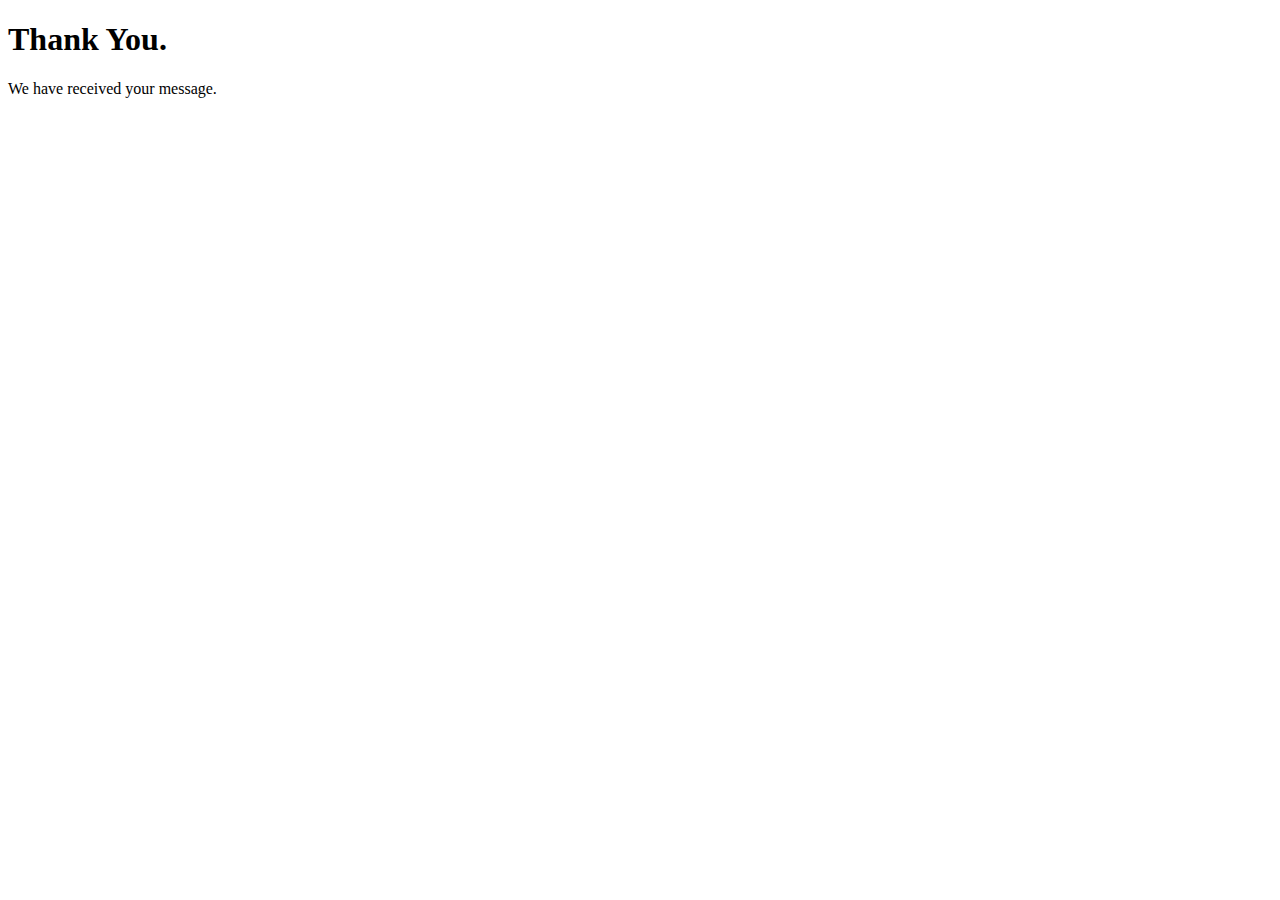
<file: contactform_free/thankyou.htm>
<!--
 PLEASE REPLACE THIS WITH YOUR OWN THANK YOU
-->
<!DOCTYPE html PUBLIC "-//W3C//DTD HTML 4.01 Transitional//EN" "http://www.w3.org/TR/html4/loose.dtd">
<html>
	<head>
		<meta http-equiv="Content-Type" content="text/html; charset=UTF-8">
		<title>Thank You</title>
	</head>
	<body>
	<h1>Thank You.</h1>
	<p>We have received your message.</p>
</body>
</html>
</file>
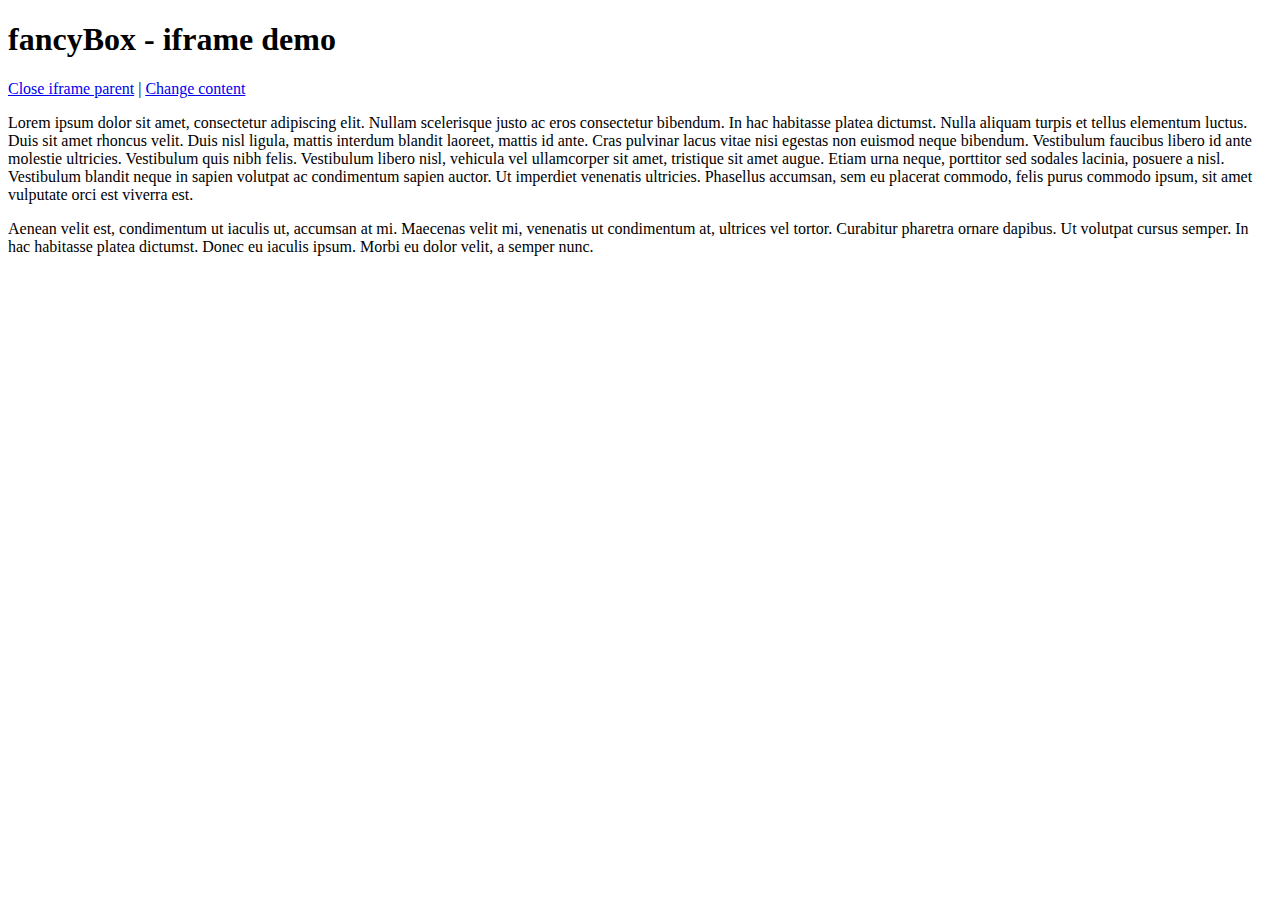
<file: fancybox/demo/iframe.html>
<!DOCTYPE html>
<html>
<head>
	<title>fancyBox - iframe demo</title>
	<meta http-equiv="Content-Type" content="text/html; charset=UTF-8" />
</head>
<body>
	<h1>fancyBox - iframe demo</h1>

	<p>
		<a href="javascript:parent.jQuery.fancybox.close();">Close iframe parent</a>

		|

		<a href="javascript:parent.jQuery.fancybox.open({href : '1_b.jpg', title : 'My title'});">Change content</a>
	</p>

	<p>
		Lorem ipsum dolor sit amet, consectetur adipiscing elit. Nullam scelerisque justo ac eros consectetur bibendum. In hac habitasse platea dictumst. Nulla aliquam turpis et tellus elementum luctus. Duis sit amet rhoncus velit. Duis nisl ligula, mattis interdum blandit laoreet, mattis id ante. Cras pulvinar lacus vitae nisi egestas non euismod neque bibendum. Vestibulum faucibus libero id ante molestie ultricies. Vestibulum quis nibh felis. Vestibulum libero nisl, vehicula vel ullamcorper sit amet, tristique sit amet augue. Etiam urna neque, porttitor sed sodales lacinia, posuere a nisl. Vestibulum blandit neque in sapien volutpat ac condimentum sapien auctor. Ut imperdiet venenatis ultricies. Phasellus accumsan, sem eu placerat commodo, felis purus commodo ipsum, sit amet vulputate orci est viverra est.
	</p>

	<p>
		Aenean velit est, condimentum ut iaculis ut, accumsan at mi. Maecenas velit mi, venenatis ut condimentum at, ultrices vel tortor. Curabitur pharetra ornare dapibus. Ut volutpat cursus semper. In hac habitasse platea dictumst. Donec eu iaculis ipsum. Morbi eu dolor velit, a semper nunc.
	</p>
</body>
</html>
</file>
<file: style.css>
body {
    background-color: #ffffff;
    text-align: center;
    margin: 0px;
    font-family: Arial,sans-serif;
    color: #50403a;
    font-size: 94%;
    line-height: 160%;
}

a {
    text-decoration: none;
    color: #7f3f35;
    font-weight: bold;
}

a:hover {
    text-decoration: underline;
}

div.menu {
    display:table;
    width: 1096px;
    left: 50%;
    text-align: center;
    vertical-align: middle;
    padding: 0px;
}

div.tab {
    display:table-cell;
    width: 25%;
}

img.tab {
    vertical-align: middle;
}
img.chosentab {
    vertical-align: middle;
}

div.bgcontent {
    background-color: #e0e0e0;
    width: 1096px;
    margin-top: 15px;
    padding-bottom: 50px;
}

div.content {
    padding-top: 26px;
    padding-left: 35px;
    padding-right: 35px;
    padding-bottom: 35px;
}

div.linkedin {
    text-align: right;
}

div.linkedin a {
    width: 40px;
    height: 32px;
    margin-right: -9px;
    margin-left: 4px;
    display:inline-block;
}

#linkedin1 {
    background:transparent url("img/home/home_links_linkedin.png") center top no-repeat;
}

#linkedin1:hover {
    background-image: url("img/home/home_links_linkedin_over.png");
}

#linkedin2 {
    background:transparent url("img/home/home_links_behance.png") center top no-repeat;
}

#linkedin2:hover {
    background-image: url("img/home/home_links_behance_over.png");
}

#linkedin3 {
    background:transparent url("img/home/home_links_fb.png") center top no-repeat;
}

#linkedin3:hover {
    background-image: url("img/home/home_links_fb_over.png");
}



/*data-alt-src="img\home\home_links_behance_over.png"*/

div.homeparagraph{
    padding-top: 10px;
    padding-left: 50px;
    padding-right: 50px;
    display: table;
    text-align: left;
}
div.cvbox {
    width: 152px;
    background-color: #c9c9c9;
    margin-top: 8px;
    padding: 5px;
    font-style: italic;
}

div.cvbox img{
    padding: 3px;
    vertical-align: top;
}

div.clients img {
    padding: 10px;
}

/* Tiles: */

div.tiles {
    padding-top: 21px;
    text-align: left;
}

div.tiles img {
    margin-top: 24px;
    margin-bottom: 24px;
    margin-left: 48px;
    margin-right: 47px;
}

div.tiles a {
    text-decoration: none;
}

img.tileoverlay {
    position: absolute;
    opacity: 0.0;
    transition:.4s;
}

img.tileoverlay:hover {
    position: absolute;
    opacity: 1.0;
    transition: none;
}

/* captions: */

@font-face {
    font-family: Penumbra;
    src: url(font/Penumbra-HalfSerif-Std_0.ttf);
}

@font-face {
    font-family: PenumbraLight;
    src: url(font/Penumbra-HalfSerif-Std-Light_0.ttf);
}

div.captiontitle {
    font-family: PenumbraLight;
    text-decoration: underline;
    color: #949494;
    font-size: 94%;
    line-height: 200%;
}

div.captionyear {
    font-family: PenumbraLight;
    color: #7f3f35;
    font-size: 90%;
    line-height: 160%;
}

div.captiontext {
    font-family: PenumbraLight;
    color: #7f3f35;
    font-size: 94%;
    line-height: 160%;
}

div.captionlink {
    font-family: Penumbra;
    font-size: 75%;
    line-height: 160%;
    text-decoration: underline;
}

/* Indie: */

div.indietabs img {
    margin-bottom: 18px;
    margin-left: 15px;
    margin-right: 15px;
}

div.indie {
    background-color: #b8b8b8;
    width: 590px;
    border-style: solid;
    border-width: 2px;
    border-color: #584944;
    background-repeat: no-repeat;
    margin-top: 38px;
    background-position: bottom; 
    padding-bottom: 130px;
}

div.indie p {
    width: 300px;
    text-align: left;
}

div.indie img {
    margin: 5px;
}

img.indietaboverlay {
    opacity: 0.0;
    position: absolute;
    transition:.4s;
}

.chosen img.indietaboverlay {
    opacity: 1.0;
    position: absolute;
}

img.indietaboverlay:hover {
    opacity: 1.0;
    cursor: pointer;
    transition:none;
}

div#indieneonball {
    background-image: url('img/gamedev/neonball/neonball_innerframe_footer.jpg');
}

div#indievolcano {
    background-image: url('img/gamedev/volcanodrop/volcanodrop_innerframe_footer.jpg');
}

.screenshotoverlay {
    position: absolute;
    opacity: 0.0;
    transition:.4s;
}

img.screenshotoverlay:hover {
    opacity: 1.0;
    transition: none;
}

.youtubeoverlay {
    position: absolute;
    opacity: 0.0;
}

img.youtubeoverlay:hover {
    opacity: 1.0;
    
}

#volcanovideo {
    display: none;
}
</file>
<file: contactform_free/freecontactform.css>
.freecontactform {
width: 460px;
font-family: arial;
padding:10px;
-webkit-border-radius: 10px;
border-radius: 10px;
}
.freecontactformheader {
font-size:18px;
font-weight:bold;
padding-top:10px;
padding-bottom:10px;
text-align:center;
}
.freecontactformmessage {
text-align:center;
padding-bottom:10px;
}
.freecontactform td {
padding:4px;
font-size:12px;
}
.freecontactform p {
padding:4px;
}
.freecontactform label {
padding:4px;
}
.freecontactform label {
padding-right:10px
}
.required {
font-weight:bold;
}
.required_star {
font-weight:bold;
color:#F00;
}
.not-required {
font-weight:normal
}
.antispammessage {
padding:10px;
border-top:1px solid #AAA;
border-bottom:1px solid #AAA;
font-weight:bold 
}
.antispamquestion {
font-weight:normal;
}
</file>
